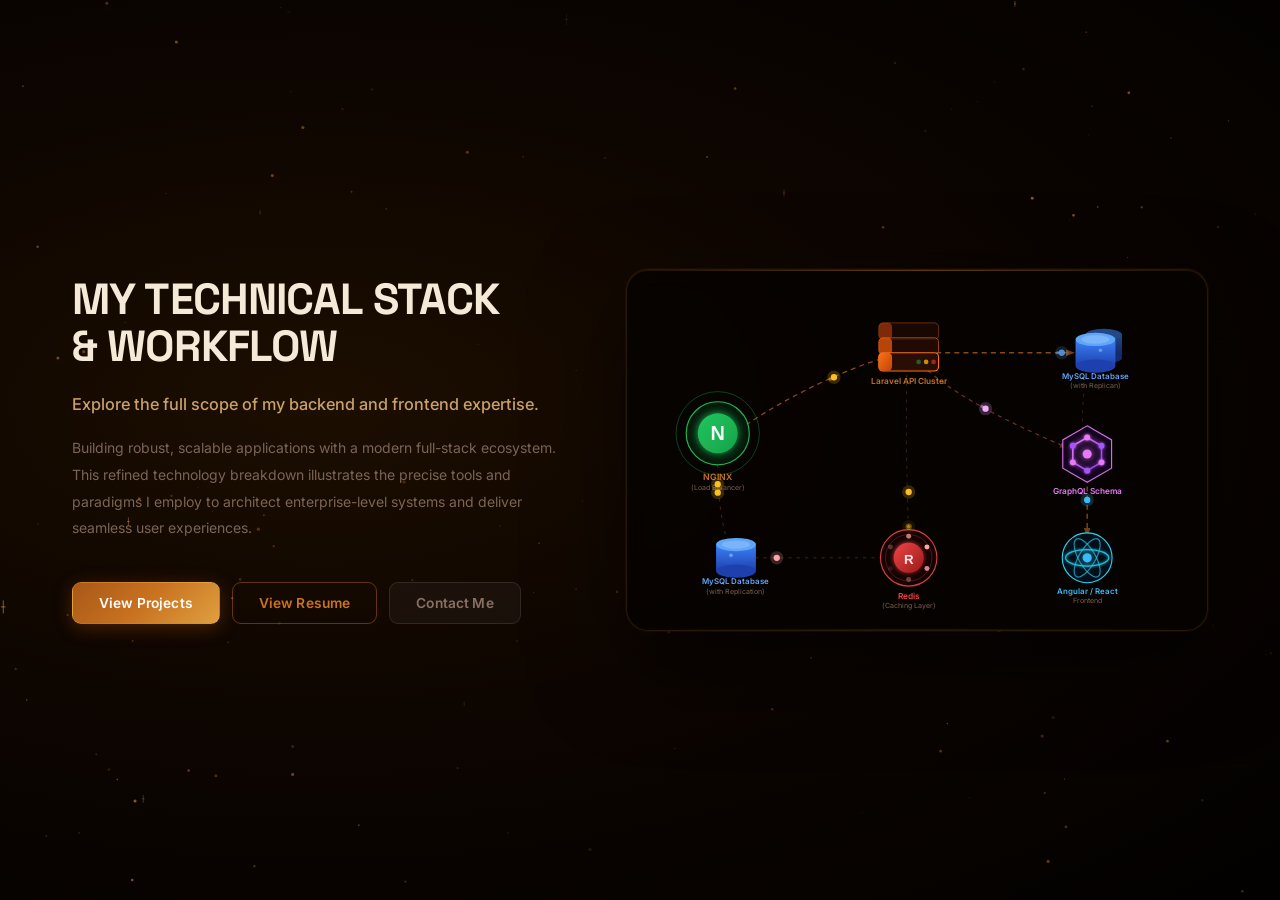
<file: tech-stack.html>
<!DOCTYPE html>
<html lang="en">

<head>

    <meta charset="UTF-8">
    <meta name="viewport" content="width=device-width, initial-scale=1.0">
    <title>My Technical Stack & Workflow</title>

    <link rel="preconnect" href="https://fonts.googleapis.com">
    <link rel="preconnect" href="https://fonts.gstatic.com" crossorigin>
    <link href="https://fonts.googleapis.com/css2?family=Space+Grotesk:wght@400;500;600;700;800&family=Inter:wght@300;400;500;600&display=swap" rel="stylesheet">

    <style>

        /* ============================================
           BASE RESET
        ============================================ */
        *, *::before, *::after { box-sizing: border-box; margin: 0; padding: 0; }
        html, body { width: 100%; height: 100%; }

        body {
            font-family: 'Inter', system-ui, sans-serif;
            background: radial-gradient(ellipse at 25% 45%, #1c0e00 0%, #0d0500 45%, #020100 100%);
            color: #ede5d8;
            min-height: 100vh;
            overflow-x: hidden;
        }

        a { text-decoration: none; color: inherit; }

        /* ============================================
           BACKGROUND CANVAS
        ============================================ */
        #bgCanvas {
            position: fixed;
            inset: 0;
            z-index: 0;
            pointer-events: none;
        }

        /* ============================================
           PAGE LAYOUT
        ============================================ */
        .page {
            position: relative;
            z-index: 1;
            display: grid;
            grid-template-columns: 1fr 1.15fr;
            gap: 48px;
            align-items: center;
            min-height: 100vh;
            max-width: 1440px;
            margin: 0 auto;
            padding: 64px 72px;
        }

        /* ============================================
           HERO LEFT — TEXT CONTENT
        ============================================ */
        .hero-left { max-width: 520px; }

        .hero-left h1 {
            font-family: 'Space Grotesk', system-ui, sans-serif;
            font-size: clamp(2.1rem, 3.4vw, 3.4rem);
            font-weight: 800;
            line-height: 1.08;
            letter-spacing: -0.02em;
            color: #f5ead8;
            margin-bottom: 22px;
        }

        .hero-subtitle {
            font-size: 1.02rem;
            font-weight: 500;
            color: #c8a068;
            line-height: 1.55;
            margin-bottom: 18px;
        }

        .hero-desc {
            font-size: 0.875rem;
            font-weight: 400;
            color: #7a6555;
            line-height: 1.9;
            margin-bottom: 40px;
        }

        /* ============================================
           BUTTONS
        ============================================ */
        .btns { display: flex; flex-wrap: wrap; gap: 12px; }

        .btn {
            padding: 12px 26px;
            border-radius: 9px;
            font-family: 'Inter', sans-serif;
            font-size: 0.86rem;
            font-weight: 600;
            cursor: pointer;
            display: inline-flex;
            align-items: center;
            transition: transform 0.22s ease, box-shadow 0.22s ease, background 0.22s ease;
            letter-spacing: 0.01em;
        }

        .btn-primary {
            background: linear-gradient(135deg, #a85818 0%, #c97220 50%, #dfa040 100%);
            color: #fff;
            border: 1px solid rgba(255,180,80,0.25);
            box-shadow: 0 4px 18px rgba(160,80,10,0.38);
        }
        .btn-primary:hover { transform: translateY(-3px); box-shadow: 0 10px 32px rgba(160,80,10,0.52); }

        .btn-outline {
            background: transparent;
            color: #c97220;
            border: 1px solid rgba(180,100,20,0.5);
        }
        .btn-outline:hover { background: rgba(180,100,20,0.1); transform: translateY(-3px); }

        .btn-ghost {
            background: rgba(255,255,255,0.04);
            color: #8a7060;
            border: 1px solid rgba(255,255,255,0.1);
        }
        .btn-ghost:hover { background: rgba(255,255,255,0.08); transform: translateY(-3px); }

        /* ============================================
           HERO RIGHT — DIAGRAM CARD
        ============================================ */
        .hero-right { position: relative; }

        .diagram-card {
            position: relative;
            background: rgba(6, 3, 1, 0.88);
            border: 1px solid rgba(160, 100, 20, 0.22);
            border-radius: 22px;
            padding: 18px 16px;
            box-shadow:
                0 0 0 1px rgba(160,90,10,0.08),
                0 32px 90px rgba(0,0,0,0.65),
                inset 0 1px 0 rgba(255,180,60,0.07);
            backdrop-filter: blur(12px);
            -webkit-backdrop-filter: blur(12px);
            overflow: hidden;
        }

        /* Corner accent lines */
        .diagram-card::before,
        .diagram-card::after {
            content: '';
            position: absolute;
            pointer-events: none;
        }
        .diagram-card::before {
            top: 0; left: 0; right: 0; height: 1px;
            background: linear-gradient(90deg, transparent, rgba(200,120,30,0.4), transparent);
        }
        .diagram-card::after {
            bottom: 0; left: 0; right: 0; height: 1px;
            background: linear-gradient(90deg, transparent, rgba(200,120,30,0.15), transparent);
        }

        #archSvg { width: 100%; height: auto; display: block; }

        /* ============================================
           RESPONSIVE
        ============================================ */
        @media (max-width: 1024px) {
            .page { grid-template-columns: 1fr; gap: 40px; padding: 48px 32px; }
            .hero-left { max-width: 100%; }
        }
        @media (max-width: 600px) {
            .page { padding: 36px 20px; }
        }

    </style>

</head>

<body>

<!-- [COMPONENT: BACKGROUND CANVAS] -->
<canvas id="bgCanvas"></canvas>


<!-- [COMPONENT: HERO] -->
<div class="page">

    <!-- [COMPONENT: HERO LEFT - TEXT & BUTTONS] -->
    <div class="hero-left">

        <h1>MY TECHNICAL STACK<br>&amp; WORKFLOW</h1>

        <p class="hero-subtitle">
            Explore the full scope of my backend and frontend expertise.
        </p>

        <p class="hero-desc">
            Building robust, scalable applications with a modern full-stack ecosystem.
            This refined technology breakdown illustrates the precise tools and paradigms
            I employ to architect enterprise-level systems and deliver seamless user experiences.
        </p>

        <div class="btns">
            <a href="#projects" class="btn btn-primary">View Projects</a>
            <a href="#resume"   class="btn btn-outline">View Resume</a>
            <a href="#contact"  class="btn btn-ghost">Contact Me</a>
        </div>

    </div>


    <!-- [COMPONENT: HERO RIGHT - ARCHITECTURE DIAGRAM] -->
    <div class="hero-right">
        <div class="diagram-card">

            <!--
                SVG ARCHITECTURE DIAGRAM
                ViewBox: 0 0 660 390
                Node centers:
                  NGINX         (90, 175)
                  Laravel       (320, 78)
                  MySQL-top     (545, 78)
                  GraphQL       (535, 200)
                  React         (535, 325)
                  Redis         (320, 325)
                  MySQL-bottom  (112, 325)
            -->
            <svg id="archSvg" viewBox="0 0 660 390" xmlns="http://www.w3.org/2000/svg">

                <defs>

                    <!-- Arrow markers -->
                    <marker id="arr" markerWidth="7" markerHeight="5" refX="5.5" refY="2.5" orient="auto">
                        <polygon points="0 0, 7 2.5, 0 5" fill="#c97220" opacity="0.85"/>
                    </marker>
                    <marker id="arr-dim" markerWidth="6" markerHeight="4" refX="4.5" refY="2" orient="auto">
                        <polygon points="0 0, 6 2, 0 4" fill="#7a4c10" opacity="0.7"/>
                    </marker>

                    <!-- Node glow filters -->
                    <filter id="fg" x="-60%" y="-60%" width="220%" height="220%">
                        <feGaussianBlur in="SourceGraphic" stdDeviation="5" result="b"/>
                        <feMerge><feMergeNode in="b"/><feMergeNode in="SourceGraphic"/></feMerge>
                    </filter>
                    <filter id="fg2" x="-40%" y="-40%" width="180%" height="180%">
                        <feGaussianBlur in="SourceGraphic" stdDeviation="3" result="b"/>
                        <feMerge><feMergeNode in="b"/><feMergeNode in="SourceGraphic"/></feMerge>
                    </filter>
                    <filter id="fg-soft" x="-30%" y="-30%" width="160%" height="160%">
                        <feGaussianBlur in="SourceGraphic" stdDeviation="2" result="b"/>
                        <feMerge><feMergeNode in="b"/><feMergeNode in="SourceGraphic"/></feMerge>
                    </filter>

                    <!-- Gradients -->
                    <linearGradient id="gr-nginx"   x1="0%" y1="0%" x2="100%" y2="100%">
                        <stop offset="0%"   stop-color="#22c55e"/>
                        <stop offset="100%" stop-color="#16a34a"/>
                    </linearGradient>
                    <linearGradient id="gr-laravel" x1="0%" y1="0%" x2="100%" y2="100%">
                        <stop offset="0%"   stop-color="#f97316"/>
                        <stop offset="100%" stop-color="#c2410c"/>
                    </linearGradient>
                    <linearGradient id="gr-mysql-top"  x1="0%" y1="0%" x2="0%" y2="100%">
                        <stop offset="0%"   stop-color="#3b82f6"/>
                        <stop offset="100%" stop-color="#1e40af"/>
                    </linearGradient>
                    <linearGradient id="gr-mysql-bot"  x1="0%" y1="0%" x2="0%" y2="100%">
                        <stop offset="0%"   stop-color="#3b82f6"/>
                        <stop offset="100%" stop-color="#1e40af"/>
                    </linearGradient>
                    <linearGradient id="gr-graphql" x1="0%" y1="0%" x2="100%" y2="100%">
                        <stop offset="0%"   stop-color="#e879f9"/>
                        <stop offset="100%" stop-color="#9333ea"/>
                    </linearGradient>
                    <linearGradient id="gr-redis"   x1="0%" y1="0%" x2="100%" y2="100%">
                        <stop offset="0%"   stop-color="#ef4444"/>
                        <stop offset="100%" stop-color="#991b1b"/>
                    </linearGradient>
                    <linearGradient id="gr-react"   x1="0%" y1="0%" x2="100%" y2="100%">
                        <stop offset="0%"   stop-color="#22d3ee"/>
                        <stop offset="100%" stop-color="#2563eb"/>
                    </linearGradient>

                    <!-- Path gradient overlays -->
                    <linearGradient id="pg1" x1="0%" y1="0%" x2="100%" y2="0%">
                        <stop offset="0%"   stop-color="#c97220" stop-opacity="0.15"/>
                        <stop offset="50%"  stop-color="#c97220" stop-opacity="0.55"/>
                        <stop offset="100%" stop-color="#c97220" stop-opacity="0.2"/>
                    </linearGradient>

                </defs>


                <!-- ====================================================
                     CONNECTION PATHS
                     All paths drawn BEFORE nodes so nodes render on top
                ==================================================== -->

                <!-- 1. NGINX → Laravel API Cluster -->
                <path id="p-nginx-laravel"
                    d="M 124 165 C 175 130 250 95 292 84"
                    fill="none" stroke="#c97220" stroke-width="1.6"
                    stroke-dasharray="6,5" opacity="0.65"
                    marker-end="url(#arr)"/>

                <!-- 2. Laravel → MySQL top -->
                <path id="p-laravel-mysql-top"
                    d="M 353 78 L 518 78"
                    fill="none" stroke="#c97220" stroke-width="1.6"
                    stroke-dasharray="6,5" opacity="0.65"
                    marker-end="url(#arr)"/>

                <!-- 3. Laravel → GraphQL (diagonal) -->
                <path id="p-laravel-graphql"
                    d="M 336 93 C 380 135 460 170 510 192"
                    fill="none" stroke="#c97220" stroke-width="1.4"
                    stroke-dasharray="5,5" opacity="0.5"
                    marker-end="url(#arr)"/>

                <!-- 4. GraphQL → Angular/React -->
                <path id="p-graphql-react"
                    d="M 535 228 L 535 298"
                    fill="none" stroke="#c97220" stroke-width="1.6"
                    stroke-dasharray="6,5" opacity="0.65"
                    marker-end="url(#arr)"/>

                <!-- 5. NGINX → MySQL bottom (vertical + curve) -->
                <path id="p-nginx-mysql-bot"
                    d="M 90 213 C 90 268 100 312 110 318"
                    fill="none" stroke="#7a4c10" stroke-width="1.2"
                    stroke-dasharray="4,6" opacity="0.5"
                    marker-end="url(#arr-dim)"/>

                <!-- 6. MySQL bottom → Redis -->
                <path id="p-mysql-bot-redis"
                    d="M 135 325 L 292 325"
                    fill="none" stroke="#7a4c10" stroke-width="1.2"
                    stroke-dasharray="4,6" opacity="0.5"
                    marker-end="url(#arr-dim)"/>

                <!-- 7. Redis → Laravel (cache feedback loop) -->
                <path id="p-redis-laravel"
                    d="M 320 298 C 318 240 316 170 318 95"
                    fill="none" stroke="#7a4c10" stroke-width="1.2"
                    stroke-dasharray="4,6" opacity="0.42"
                    marker-end="url(#arr-dim)"/>

                <!-- 8. MySQL top → GraphQL -->
                <path id="p-mysql-top-graphql"
                    d="M 534 97 C 530 130 528 162 530 178"
                    fill="none" stroke="#7a4c10" stroke-width="1.2"
                    stroke-dasharray="4,6" opacity="0.42"
                    marker-end="url(#arr-dim)"/>


                <!-- ====================================================
                     NODE: NGINX (Load Balancer)
                     Center: (90, 175)
                ==================================================== -->
                <g id="node-nginx" transform="translate(90,175)">

                    <!-- Ambient pulse ring (animated via JS) -->
                    <circle id="nginx-ring" r="46" fill="none"
                        stroke="#22c55e" stroke-width="1.2" opacity="0.22"/>

                    <!-- Background disc -->
                    <circle r="38" fill="#071a0a"
                        stroke="#22c55e" stroke-width="1.4" opacity="0.92"/>

                    <!-- Green filled circle (NGINX brand) -->
                    <circle r="24" fill="url(#gr-nginx)" filter="url(#fg)"/>

                    <!-- NGINX "N" -->
                    <text x="0" y="8"
                        text-anchor="middle"
                        font-family="Arial Black, sans-serif"
                        font-size="24" font-weight="900"
                        fill="white" opacity="0.95">N</text>

                    <!-- Label -->
                    <text x="0" y="56"
                        text-anchor="middle"
                        font-family="Inter, sans-serif"
                        font-size="10.5" font-weight="600"
                        fill="#c97220">NGINX</text>
                    <text x="0" y="68"
                        text-anchor="middle"
                        font-family="Inter, sans-serif"
                        font-size="8.5"
                        fill="#7a6050">(Load Balancer)</text>

                </g>


                <!-- ====================================================
                     NODE: Laravel API Cluster
                     Center: (320, 78)
                ==================================================== -->
                <g id="node-laravel" transform="translate(320,78)">

                    <!-- Server 3 — back layer -->
                    <rect x="-36" y="-36" width="72" height="20"
                        rx="5" fill="#2a0d04"
                        stroke="#f97316" stroke-width="0.8" opacity="0.55"/>
                    <rect x="-36" y="-36" width="16" height="20"
                        rx="5" fill="#c2410c" opacity="0.6"/>

                    <!-- Server 2 — mid layer -->
                    <rect x="-36" y="-18" width="72" height="20"
                        rx="5" fill="#2a0d04"
                        stroke="#f97316" stroke-width="1" opacity="0.75"/>
                    <rect x="-36" y="-18" width="16" height="20"
                        rx="5" fill="#ea580c" opacity="0.75"/>

                    <!-- Server 1 — front (primary) -->
                    <rect x="-36" y="0" width="72" height="22"
                        rx="5" fill="#2a0d04"
                        stroke="#f97316" stroke-width="1.4"/>
                    <rect x="-36" y="0" width="16" height="22"
                        rx="5" fill="url(#gr-laravel)"/>

                    <!-- LED lights on front server -->
                    <circle id="ll1" cx="12" cy="11" r="2.8" fill="#22c55e"/>
                    <circle id="ll2" cx="21" cy="11" r="2.8" fill="#eab308"/>
                    <circle id="ll3" cx="30" cy="11" r="2.8" fill="#ef4444"/>

                    <!-- Label -->
                    <text x="0" y="38"
                        text-anchor="middle"
                        font-family="Inter, sans-serif"
                        font-size="10" font-weight="600"
                        fill="#c97220">Laravel API Cluster</text>

                </g>


                <!-- ====================================================
                     NODE: MySQL Database (top — with Replican)
                     Center: (545, 78)
                ==================================================== -->
                <g id="node-mysql-top" transform="translate(545,78)">

                    <!-- Replica cylinder (behind, offset) -->
                    <g transform="translate(10,-8)" opacity="0.55">
                        <rect x="-22" y="-14" width="44" height="28" rx="2" fill="url(#gr-mysql-top)"/>
                        <ellipse cx="0" cy="-14" rx="22" ry="7" fill="#3b82f6"/>
                        <ellipse cx="0" cy="14"  rx="22" ry="7" fill="#1d4ed8"/>
                    </g>

                    <!-- Primary cylinder body -->
                    <rect x="-24" y="-16" width="48" height="32"
                        rx="2" fill="url(#gr-mysql-top)"/>
                    <!-- Top cap -->
                    <ellipse cx="0" cy="-16" rx="24" ry="8" fill="#60a5fa"/>
                    <!-- Top highlight -->
                    <ellipse cx="0" cy="-16" rx="17" ry="5" fill="#93c5fd" opacity="0.55"/>
                    <!-- Bottom cap -->
                    <ellipse cx="0" cy="16" rx="24" ry="8" fill="#1e40af"/>

                    <!-- Activity flicker -->
                    <circle id="mt-fl" cx="6" cy="-3" r="2.2" fill="#93c5fd"/>

                    <!-- Label -->
                    <text x="0" y="32"
                        text-anchor="middle"
                        font-family="Inter, sans-serif"
                        font-size="9.5" font-weight="600"
                        fill="#60a5fa">MySQL Database</text>
                    <text x="0" y="43"
                        text-anchor="middle"
                        font-family="Inter, sans-serif"
                        font-size="8.5"
                        fill="#7a6050">(with Replican)</text>

                </g>


                <!-- ====================================================
                     NODE: GraphQL Schema
                     Center: (535, 200)
                ==================================================== -->
                <g id="node-graphql" transform="translate(535,200)">

                    <!-- Hex background -->
                    <polygon
                        points="0,-34  29.4,-17  29.4,17  0,34  -29.4,17  -29.4,-17"
                        fill="#140520"
                        stroke="#e879f9" stroke-width="1.4" opacity="0.9"/>

                    <!-- GraphQL hexagon ring -->
                    <polygon
                        points="0,-20  17.3,-10  17.3,10  0,20  -17.3,10  -17.3,-10"
                        fill="none"
                        stroke="url(#gr-graphql)" stroke-width="2"
                        filter="url(#fg2)"/>

                    <!-- GraphQL vertex circles -->
                    <circle cx="0"    cy="-20" r="3.5" fill="#e879f9" filter="url(#fg-soft)"/>
                    <circle cx="17.3" cy="-10" r="3.5" fill="#a855f7" filter="url(#fg-soft)"/>
                    <circle cx="17.3" cy="10"  r="3.5" fill="#e879f9" filter="url(#fg-soft)"/>
                    <circle cx="0"    cy="20"  r="3.5" fill="#a855f7" filter="url(#fg-soft)"/>
                    <circle cx="-17.3"cy="10"  r="3.5" fill="#e879f9" filter="url(#fg-soft)"/>
                    <circle cx="-17.3"cy="-10" r="3.5" fill="#a855f7" filter="url(#fg-soft)"/>

                    <!-- Center dot -->
                    <circle r="5.5" fill="#e879f9" filter="url(#fg)"/>

                    <!-- Label -->
                    <text x="0" y="48"
                        text-anchor="middle"
                        font-family="Inter, sans-serif"
                        font-size="10" font-weight="600"
                        fill="#e879f9">GraphQL Schema</text>

                </g>


                <!-- ====================================================
                     NODE: Angular / React Frontend
                     Center: (535, 325)
                ==================================================== -->
                <g id="node-react" transform="translate(535,325)">

                    <!-- Background disc -->
                    <circle r="30" fill="#020e1a"
                        stroke="#22d3ee" stroke-width="1.4"/>

                    <!-- React atom orbits -->
                    <ellipse rx="26" ry="10"
                        fill="none" stroke="#22d3ee" stroke-width="1.5"
                        filter="url(#fg-soft)" opacity="0.9"/>
                    <ellipse rx="26" ry="10"
                        fill="none" stroke="#22d3ee" stroke-width="1.5"
                        opacity="0.65" transform="rotate(60)"/>
                    <ellipse rx="26" ry="10"
                        fill="none" stroke="#22d3ee" stroke-width="1.5"
                        opacity="0.65" transform="rotate(-60)"/>

                    <!-- Nucleus -->
                    <circle r="5.5" fill="#38bdf8" filter="url(#fg)"/>

                    <!-- Label -->
                    <text x="0" y="44"
                        text-anchor="middle"
                        font-family="Inter, sans-serif"
                        font-size="9.5" font-weight="600"
                        fill="#38bdf8">Angular / React</text>
                    <text x="0" y="55"
                        text-anchor="middle"
                        font-family="Inter, sans-serif"
                        font-size="8.5"
                        fill="#7a6050">Frontend</text>

                </g>


                <!-- ====================================================
                     NODE: Redis (Caching Layer)
                     Center: (320, 325)
                ==================================================== -->
                <g id="node-redis" transform="translate(320,325)">

                    <!-- Outer glow ring -->
                    <circle r="34" fill="#160404"
                        stroke="#ef4444" stroke-width="1.4" opacity="0.9"/>

                    <!-- Gear/cog outer ring suggestion -->
                    <circle r="28" fill="none"
                        stroke="#ef4444" stroke-width="0.8" opacity="0.4"/>

                    <!-- Inner filled circle -->
                    <circle r="18" fill="url(#gr-redis)" filter="url(#fg2)"/>

                    <!-- Redis "R" mark -->
                    <text x="0" y="7"
                        text-anchor="middle"
                        font-family="Arial Black, sans-serif"
                        font-size="16" font-weight="900"
                        fill="white" opacity="0.9">R</text>

                    <!-- Cascade animation dots -->
                    <circle id="rd1" cx="0"  cy="-26" r="3" fill="#fca5a5"/>
                    <circle id="rd2" cx="22" cy="-13" r="3" fill="#fca5a5"/>
                    <circle id="rd3" cx="22" cy="13"  r="3" fill="#fca5a5"/>
                    <circle id="rd4" cx="0"  cy="26"  r="3" fill="#fca5a5"/>
                    <circle id="rd5" cx="-22"cy="13"  r="3" fill="#fca5a5"/>
                    <circle id="rd6" cx="-22"cy="-13" r="3" fill="#fca5a5"/>

                    <!-- Label -->
                    <text x="0" y="50"
                        text-anchor="middle"
                        font-family="Inter, sans-serif"
                        font-size="10" font-weight="600"
                        fill="#ef4444">Redis</text>
                    <text x="0" y="61"
                        text-anchor="middle"
                        font-family="Inter, sans-serif"
                        font-size="8.5"
                        fill="#7a6050">(Caching Layer)</text>

                </g>


                <!-- ====================================================
                     NODE: MySQL Database (bottom — with Replication)
                     Center: (112, 325)
                ==================================================== -->
                <g id="node-mysql-bot" transform="translate(112,325)">

                    <!-- Cylinder body -->
                    <rect x="-24" y="-16" width="48" height="32"
                        rx="2" fill="url(#gr-mysql-bot)"/>
                    <!-- Top cap -->
                    <ellipse cx="0" cy="-16" rx="24" ry="8" fill="#60a5fa"/>
                    <!-- Top highlight -->
                    <ellipse cx="0" cy="-16" rx="17" ry="5" fill="#93c5fd" opacity="0.5"/>
                    <!-- Bottom cap -->
                    <ellipse cx="0" cy="16" rx="24" ry="8" fill="#1e40af"/>

                    <!-- Activity flicker -->
                    <circle id="mb-fl" cx="-6" cy="-3" r="2.2" fill="#93c5fd"/>

                    <!-- Label -->
                    <text x="0" y="32"
                        text-anchor="middle"
                        font-family="Inter, sans-serif"
                        font-size="9.5" font-weight="600"
                        fill="#60a5fa">MySQL Database</text>
                    <text x="0" y="43"
                        text-anchor="middle"
                        font-family="Inter, sans-serif"
                        font-size="8.5"
                        fill="#7a6050">(with Replication)</text>

                </g>


                <!-- ====================================================
                     PACKET LAYER (JS populates this at runtime)
                ==================================================== -->
                <g id="pkt-layer"></g>

            </svg>
        </div>
    </div>

</div><!-- end .page -->


<!-- ============================================================
     [COMPONENT: JAVASCRIPT MODULE — InfraAnimator]
============================================================ -->
<script>

const InfraAnimator = {

    /* ── CONFIG ─────────────────────────────────────────── */
    cfg: {
        BG_PARTICLES:   160,
        SPAWN_INTERVAL: 420,    // ms between new packet spawns
        MAX_PACKETS:    22,
    },

    /* ── PATH DEFINITIONS
       Each path is an array of {x,y} waypoints the packet follows.
       color  — glow color for the packet
       speed  — base travel speed (units/frame at 60fps)
    ─────────────────────────────────────────────────────── */
    PATHS: [
        {
            id: 'nginx-laravel',
            pts: [{x:124,y:165},{x:175,y:135},{x:245,y:100},{x:292,y:86}],
            color: '#fbbf24', speed: 1.1,
        },
        {
            id: 'laravel-mysql-top',
            pts: [{x:356,y:78},{x:420,y:78},{x:480,y:78},{x:518,y:78}],
            color: '#60a5fa', speed: 1.3,
        },
        {
            id: 'laravel-graphql',
            pts: [{x:338,y:92},{x:380,y:128},{x:455,y:168},{x:508,y:192}],
            color: '#f0abfc', speed: 0.9,
        },
        {
            id: 'graphql-react',
            pts: [{x:535,y:234},{x:535,y:268},{x:535,y:298}],
            color: '#38bdf8', speed: 1.0,
        },
        {
            id: 'nginx-mysql-bot',
            pts: [{x:90,y:213},{x:90,y:268},{x:96,y:310},{x:110,y:318}],
            color: '#fbbf24', speed: 0.7,
        },
        {
            id: 'mysql-bot-redis',
            pts: [{x:136,y:325},{x:200,y:325},{x:260,y:325},{x:292,y:325}],
            color: '#fca5a5', speed: 0.85,
        },
        {
            id: 'redis-laravel',
            pts: [{x:320,y:292},{x:320,y:240},{x:320,y:165},{x:320,y:96}],
            color: '#fbbf24', speed: 0.75,
        },
        {
            id: 'mysql-top-graphql',
            pts: [{x:534,y:96},{x:532,y:130},{x:530,y:162},{x:530,y:178}],
            color: '#60a5fa', speed: 0.8,
        },
    ],

    /* ── STATE ──────────────────────────────────────────── */
    packets:     [],
    bgParticles: [],
    bgCanvas:    null,
    bgCtx:       null,
    pktLayer:    null,
    ns:          'http://www.w3.org/2000/svg',
    t:           0,
    lastTs:      0,
    rafId:       null,
    spawnTimer:  null,

    /* ═══════════════════════════════════════════════════
       INIT  — entry point
    ═══════════════════════════════════════════════════ */
    init() {
        this.bgCanvas = document.getElementById('bgCanvas');
        this.bgCtx    = this.bgCanvas.getContext('2d');
        this.pktLayer = document.getElementById('pkt-layer');

        this._resizeBg();
        window.addEventListener('resize', () => this._resizeBg());

        this._initBgParticles();
        this._schedulePackets();
        this._loop(0);
    },

    /* ═══════════════════════════════════════════════════
       BACKGROUND — canvas resize
    ═══════════════════════════════════════════════════ */
    _resizeBg() {
        this.bgCanvas.width  = window.innerWidth;
        this.bgCanvas.height = window.innerHeight;
    },

    /* ═══════════════════════════════════════════════════
       BACKGROUND — particle init
    ═══════════════════════════════════════════════════ */
    _initBgParticles() {
        const W = window.innerWidth, H = window.innerHeight;
        for (let i = 0; i < this.cfg.BG_PARTICLES; i++) {
            this.bgParticles.push({
                x:      Math.random() * W,
                y:      Math.random() * H,
                r:      Math.random() * 1.4 + 0.25,
                alpha:  Math.random() * 0.55 + 0.08,
                vx:     (Math.random() - 0.5) * 0.18,
                vy:     -(Math.random() * 0.28 + 0.04),
                phase:  Math.random() * Math.PI * 2,
                freq:   Math.random() * 0.025 + 0.008,
                spark:  Math.random() < 0.055,
            });
        }
    },

    /* ═══════════════════════════════════════════════════
       BACKGROUND — draw pass
    ═══════════════════════════════════════════════════ */
    _drawBg() {
        const ctx = this.bgCtx;
        const W = this.bgCanvas.width, H = this.bgCanvas.height;
        ctx.clearRect(0, 0, W, H);

        for (const p of this.bgParticles) {
            const tw = 0.45 + 0.55 * Math.abs(Math.sin(this.t * p.freq * 60 + p.phase));
            const a  = p.alpha * tw;

            if (p.spark) {
                const sz = p.r * 5 * (0.6 + 0.4 * tw);
                ctx.save();
                ctx.translate(p.x, p.y);
                ctx.strokeStyle = `rgba(215,145,45,${Math.min(a * 1.6, 0.9)})`;
                ctx.lineWidth   = 0.7;
                ctx.beginPath();
                ctx.moveTo(0, -sz); ctx.lineTo(0, sz);
                ctx.moveTo(-sz * 0.35, 0); ctx.lineTo(sz * 0.35, 0);
                ctx.stroke();
                ctx.restore();
            } else {
                ctx.beginPath();
                ctx.arc(p.x, p.y, p.r, 0, Math.PI * 2);
                ctx.fillStyle = `rgba(210,140,40,${a})`;
                ctx.fill();
            }

            p.x += p.vx;
            p.y += p.vy;
            if (p.y < -8)           { p.y = H + 8;  p.x = Math.random() * W; }
            if (p.x < -8 || p.x > W + 8) { p.x = Math.random() * W; }
        }
    },

    /* ═══════════════════════════════════════════════════
       NODE MICRO-ANIMATIONS  (time-driven, no setInterval)
    ═══════════════════════════════════════════════════ */
    _animateNodes() {
        const t = this.t;

        /* NGINX — pulse ring breathing */
        const ring = document.getElementById('nginx-ring');
        if (ring) {
            const s = 1 + 0.1 * Math.sin(t * 1.6);
            ring.setAttribute('r', String(46 * s));
            ring.setAttribute('opacity', String(0.12 + 0.22 * Math.abs(Math.sin(t * 1.6))));
        }

        /* Laravel — LED flicker */
        [ ['ll1', 2.3, 0.9],
          ['ll2', 3.7, 0.8],
          ['ll3', 1.9, 0.7],
        ].forEach(([id, spd, base]) => {
            const el = document.getElementById(id);
            if (!el) return;
            el.setAttribute('opacity', String(base * (0.3 + 0.7 * Math.abs(Math.sin(t * spd)))));
        });

        /* MySQL top — flicker */
        const mtfl = document.getElementById('mt-fl');
        if (mtfl) mtfl.setAttribute('opacity', String(0.3 + 0.7 * Math.abs(Math.sin(t * 2.8))));

        /* MySQL bottom — flicker */
        const mbfl = document.getElementById('mb-fl');
        if (mbfl) mbfl.setAttribute('opacity', String(0.3 + 0.7 * Math.abs(Math.sin(t * 2.1 + 1))));

        /* Redis — cascading ring dots */
        const rDots = ['rd1','rd2','rd3','rd4','rd5','rd6'];
        rDots.forEach((id, i) => {
            const el = document.getElementById(id);
            if (!el) return;
            const phase = (t * 2.2 - i * (Math.PI / 3));
            const v = 0.12 + 0.88 * (0.5 + 0.5 * Math.sin(phase));
            el.setAttribute('opacity', String(v));
        });
    },

    /* ═══════════════════════════════════════════════════
       PACKET SPAWNING — schedule
    ═══════════════════════════════════════════════════ */
    _schedulePackets() {
        /* Stagger the initial burst so paths start populated */
        this.PATHS.forEach((path, i) => {
            setTimeout(() => this.drawPackets(path), i * 200);
        });

        /* Continuous spawn */
        this.spawnTimer = setInterval(() => {
            if (this.packets.length >= this.cfg.MAX_PACKETS) return;
            const path = this.PATHS[Math.floor(Math.random() * this.PATHS.length)];
            this.drawPackets(path);
        }, this.cfg.SPAWN_INTERVAL);
    },

    /* ═══════════════════════════════════════════════════
       DRAW PACKETS — create a single SVG packet on a path
    ═══════════════════════════════════════════════════ */
    drawPackets(path) {
        if (!path || !path.pts || path.pts.length < 2) return;

        const g    = document.createElementNS(this.ns, 'g');
        /* Halo (soft glow) */
        const halo = document.createElementNS(this.ns, 'circle');
        halo.setAttribute('r', '8');
        halo.setAttribute('fill', path.color);
        halo.setAttribute('opacity', '0.18');
        /* Core */
        const core = document.createElementNS(this.ns, 'circle');
        core.setAttribute('r', '3.8');
        core.setAttribute('fill', path.color);
        core.setAttribute('opacity', '1');
        /* Tail (tiny) */
        const tail = document.createElementNS(this.ns, 'circle');
        tail.setAttribute('r', '2');
        tail.setAttribute('fill', path.color);
        tail.setAttribute('opacity', '0.45');

        g.appendChild(tail);
        g.appendChild(halo);
        g.appendChild(core);
        this.pktLayer.appendChild(g);

        const pkt = {
            g, core, halo, tail,
            pts:      path.pts,
            prog:     0,                     // 0 → 1
            speed:    (path.speed || 1) * (0.75 + Math.random() * 0.5),
            alive:    true,
        };

        this.packets.push(pkt);
    },

    /* ═══════════════════════════════════════════════════
       UPDATE PACKETS — move each packet along its path
    ═══════════════════════════════════════════════════ */
    _updatePackets(dt) {
        for (let i = this.packets.length - 1; i >= 0; i--) {
            const p = this.packets[i];
            if (!p.alive) {
                p.g.remove();
                this.packets.splice(i, 1);
                continue;
            }

            /* Ease-out near end of path */
            const ease = p.prog > 0.8
                ? 0.3 + 0.7 * (1 - (p.prog - 0.8) / 0.2)
                : 1;

            p.prog += p.speed * dt * 0.55 * ease;

            if (p.prog >= 1) { p.alive = false; continue; }

            /* Interpolate position along waypoints */
            const segs = p.pts.length - 1;
            const raw  = p.prog * segs;
            const si   = Math.min(Math.floor(raw), segs - 1);
            const st   = raw - si;
            const a    = p.pts[si];
            const b    = p.pts[si + 1] || a;
            const x    = a.x + (b.x - a.x) * st;
            const y    = a.y + (b.y - a.y) * st;

            p.g.setAttribute('transform', `translate(${x},${y})`);

            /* Tail slightly behind */
            if (si > 0) {
                const prevA = p.pts[si - 1] || a;
                const tx    = prevA.x + (a.x - prevA.x) * st;
                const ty    = prevA.y + (a.y - prevA.y) * st;
                const dx    = x - tx, dy = y - ty;
                const len   = Math.sqrt(dx * dx + dy * dy) || 1;
                p.tail.setAttribute('cx', String(-dx / len * 5));
                p.tail.setAttribute('cy', String(-dy / len * 5));
            }

            /* Fade in/out */
            const fade = p.prog < 0.08
                ? p.prog / 0.08
                : p.prog > 0.85
                    ? (1 - p.prog) / 0.15
                    : 1;
            p.core.setAttribute('opacity', String(Math.max(0, fade)));
            p.halo.setAttribute('opacity', String(Math.max(0, 0.2 * fade)));
        }
    },

    /* ═══════════════════════════════════════════════════
       MAIN ANIMATION LOOP
    ═══════════════════════════════════════════════════ */
    animateLoop(ts) {
        const dt   = Math.min((ts - this.lastTs) / 1000, 0.1);
        this.lastTs = ts;
        this.t     += dt;

        this._drawBg();
        this._animateNodes();
        this._updatePackets(dt);

        this.rafId = requestAnimationFrame((ts2) => this.animateLoop(ts2));
    },

    /* Bootstrap loop */
    _loop(ts) {
        this.lastTs = ts;
        this.rafId  = requestAnimationFrame((ts2) => this.animateLoop(ts2));
    },

};

/* ── BOOT ── */
document.addEventListener('DOMContentLoaded', () => InfraAnimator.init());

</script>

</body>
</html>
</file>
